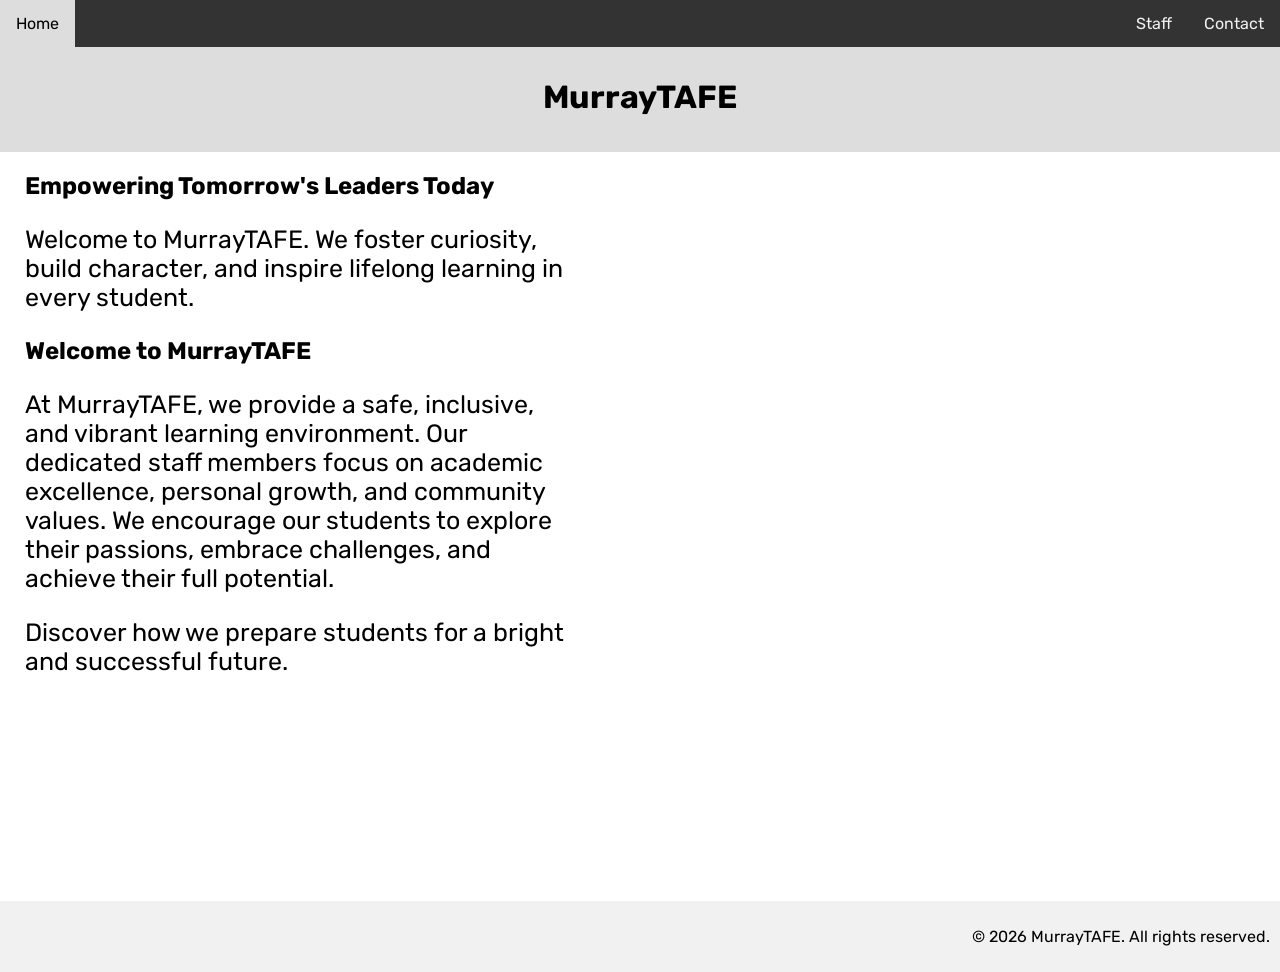
<file: index.html>
<!DOCTYPE html>
<html lang="en">
<head>
<title>MurrayTAFE</title>
<meta charset="utf-8">
<meta name="viewport" content="width=device-width, initial-scale=1">
<link rel="stylesheet" href="styles.css">
<link rel="icon" type="image/png" href="images/tafelogo.png">
</head>
<body>

  <div class="topnav">
    <a href="index.html" class="active">Home</a>
    <a href="staff.html">Staff</a>
    <a href="contact.html">Contact</a>
  </div>

  <div class="content">

    <div class="content-top">
      <h1>MurrayTAFE</h1>
      <p></p>
    </div>

  </div>  

  <div class="homepage">
    
    <div class="home-left-content">
        <h2>Empowering Tomorrow's Leaders Today</h2>
        <p>Welcome to MurrayTAFE. We foster curiosity, build character, and inspire lifelong learning in every student.</p>
        <h2>Welcome to MurrayTAFE</h2>
        <p>At MurrayTAFE, we provide a safe, inclusive, and vibrant learning environment. Our dedicated staff members focus on academic excellence, personal growth, and community values. We encourage our students to explore their passions, embrace challenges, and achieve their full potential.
        <p>Discover how we prepare students for a bright and successful future.</p> 
    </div>  

  </div>

  <footer>
    <p>&copy; 2026 MurrayTAFE. All rights reserved.</p>
  </footer>
  
</body>
</html>
</file>
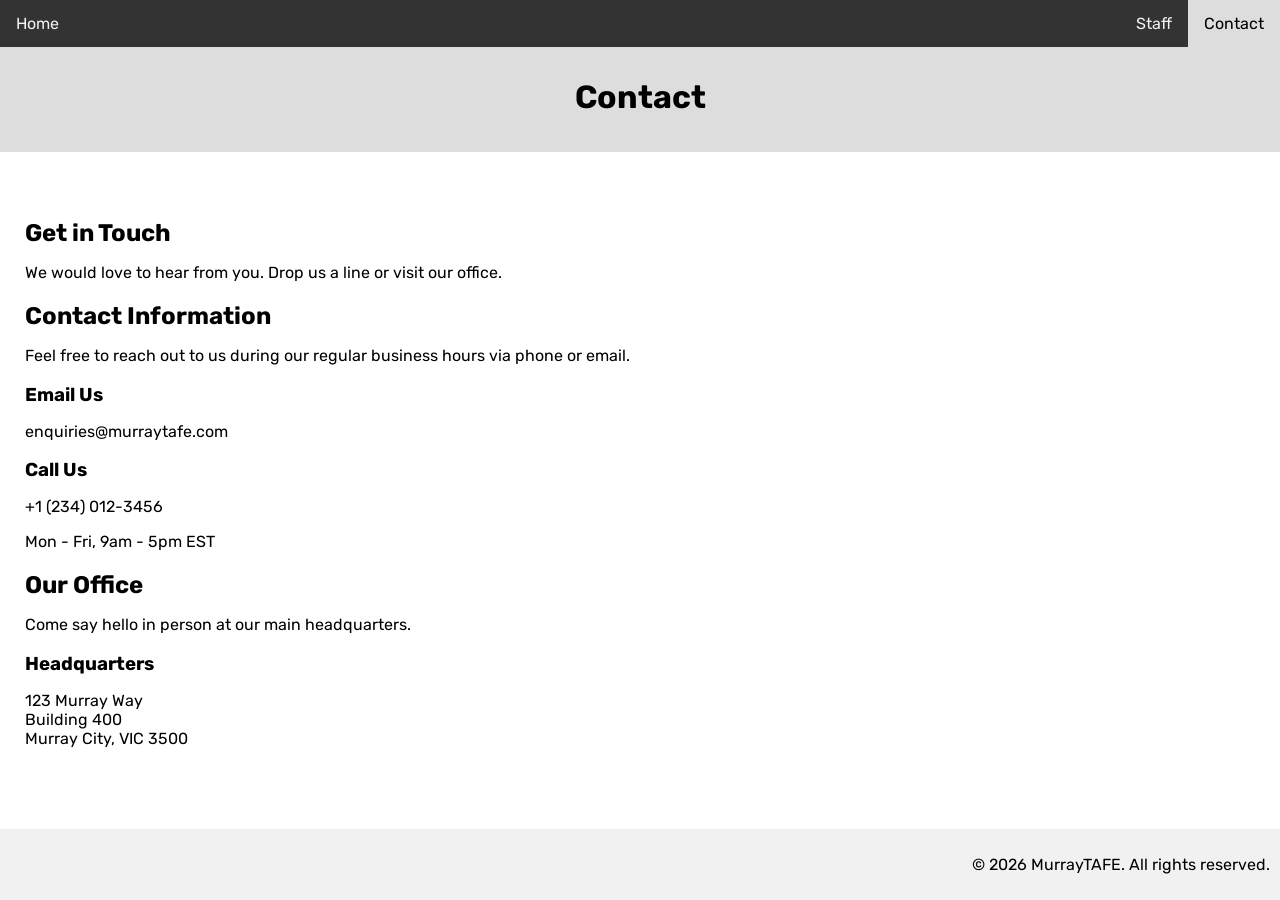
<file: contact.html>
<!DOCTYPE html>
<html lang="en">
<head>
<title>MurrayTAFE</title>
<meta charset="utf-8">
<meta name="viewport" content="width=device-width, initial-scale=1">
<link rel="stylesheet" href="styles.css">
<link rel="icon" type="image/png" href="images/tafelogo.png">
</head>
<body>

  <div class="topnav">
    <a href="index.html">Home</a>
    <a href="staff.html">Staff</a>
    <a href="contact.html" class="active">Contact</a>
  </div>

  <div class="content">

    <div class="content-top">
      <h1>Contact</h1>
      <p></p>
    </div>

  </div>
  
  <div class="contentcontact"> <!-- Using the content wrapper we built earlier -->
  
    <!-- Page Header -->
    <section class="contact-header">
      <h2>Get in Touch</h2>
      <p class="subtitle">We would love to hear from you. Drop us a line or visit our office.</p>
    </section>

    <!-- Main Contact Grid -->
    <section class="contact-grid">
      
      <!-- Left Column: Contact Info -->
      <div class="contact-info">
        <h2>Contact Information</h2>
        <p>Feel free to reach out to us during our regular business hours via phone or email.</p>
        
        <div class="info-block">
          <h3>Email Us</h3>
          <p>enquiries@murraytafe.com</p>
        </div>

        <div class="info-block">
          <h3>Call Us</h3>
          <p>+1 (234) 012-3456</p>
          <p class="caption">Mon - Fri, 9am - 5pm EST</p>
        </div>
      </div>

      <!-- Right Column: Quick Note / Office Info -->
      <div class="contact-hours">
        <h2>Our Office</h2>
        <p>Come say hello in person at our main headquarters.</p>
        
        <div class="info-block">
          <h3>Headquarters</h3>
          <p>123 Murray Way<br>Building 400<br>Murray City, VIC 3500</p>
        </div>
      </div>

    </section>
  </div>


  <footer>
    <p>&copy; 2026 MurrayTAFE. All rights reserved.</p>
  </footer>

</body>
</html>
</file>
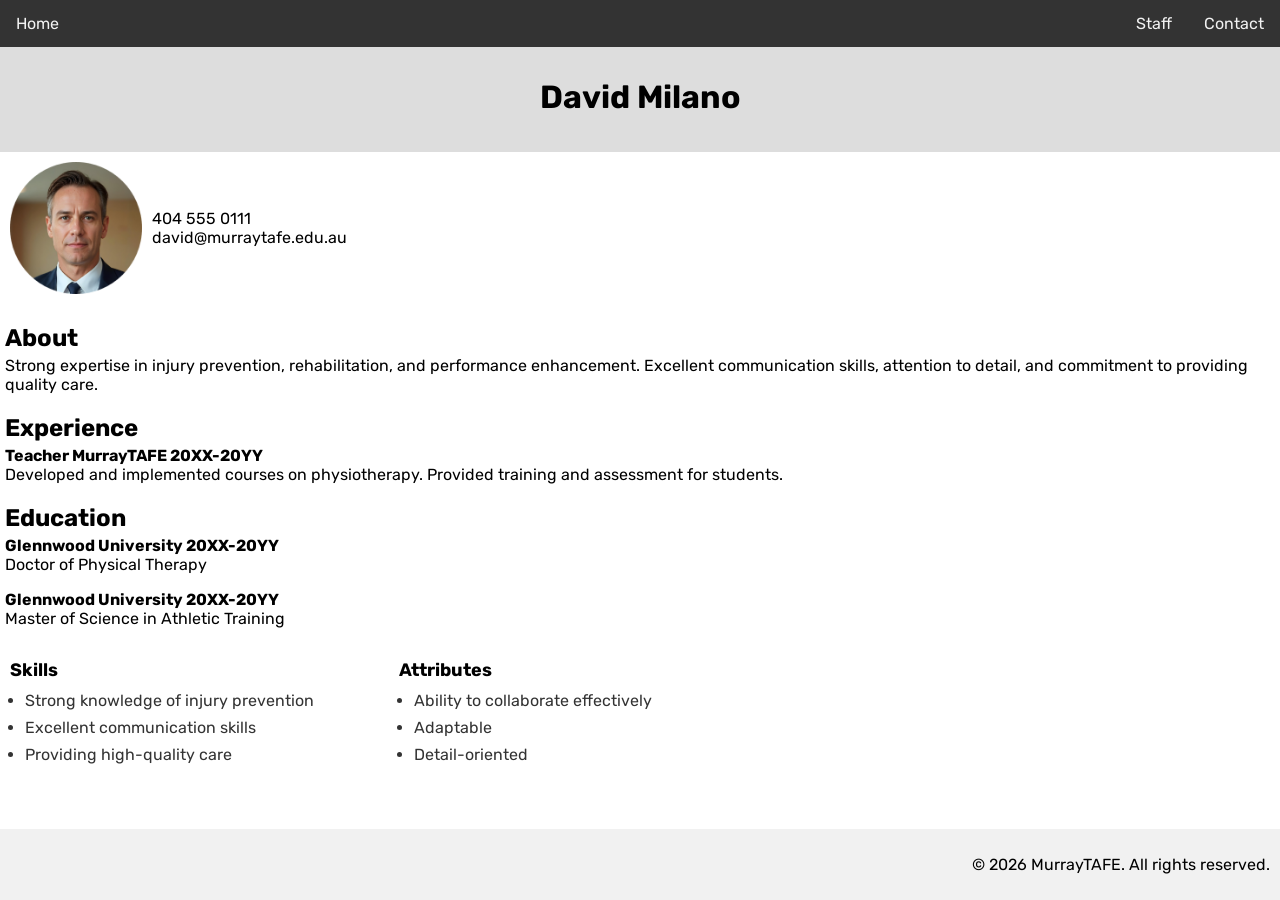
<file: david.html>
<!DOCTYPE html>
<html lang="en">
<head>
<title>MurrayTAFE</title>
<meta charset="utf-8">
<meta name="viewport" content="width=device-width, initial-scale=1">
<link rel="stylesheet" href="styles.css">
<link rel="icon" type="image/png" href="images/tafelogo.png">
</head>
<body>

  <div class="topnav">
    <a href="index.html">Home</a>
    <a href="staff.html">Staff</a>
    <a href="contact.html">Contact</a>
  </div>

  <div class="content">

    <div class="content-top">
      <h1>David Milano</h1>
    </div>

    <div class="profile-card2">
      <img src="images/david.png" alt="David Milano" class="profile-picmain">
      <p class="profile-name2">404 555 0111<br>david@murraytafe.edu.au</p>
    </div>

        <h2>About</h2>
        <p class="staffpara">Strong expertise in injury prevention, rehabilitation, and performance enhancement. Excellent communication skills, attention to detail, and commitment to providing quality care.</p>

        <h2>Experience</h2>
        <p class="staffpara"><strong>Teacher MurrayTAFE 20XX-20YY</strong><br>Developed and implemented courses on physiotherapy. Provided training and assessment for students.</p>

        <h2>Education</h2>
        <p class="staffpara"><strong>Glennwood University 20XX-20YY</strong><br>Doctor of Physical Therapy</p>
        <p class="staffpara"><strong>Glennwood University 20XX-20YY</strong><br>Master of Science in Athletic Training</p>

        <!-- Main container to align both lists side-by-side -->
        <div class="skills-attributes-container">
          
          <!-- Left List: Skills -->
          <div class="list-column">
            <h2>Skills</h2>
            <ul>
              <li>Strong knowledge of injury prevention</li>
              <li>Excellent communication skills</li>
              <li>Providing high-quality care</li>
            </ul>
          </div>

          <!-- Right List: Attributes -->
          <div class="list-column">
            <h2>Attributes</h2>
            <ul>
              <li>Ability to collaborate effectively</li>
              <li>Adaptable</li>
              <li>Detail-oriented</li>
            </ul>
          </div>
        </div>
  </div>

  <footer>
    <p>&copy; 2026 MurrayTAFE. All rights reserved.</p>
  </footer>

</body>
</html>
</file>
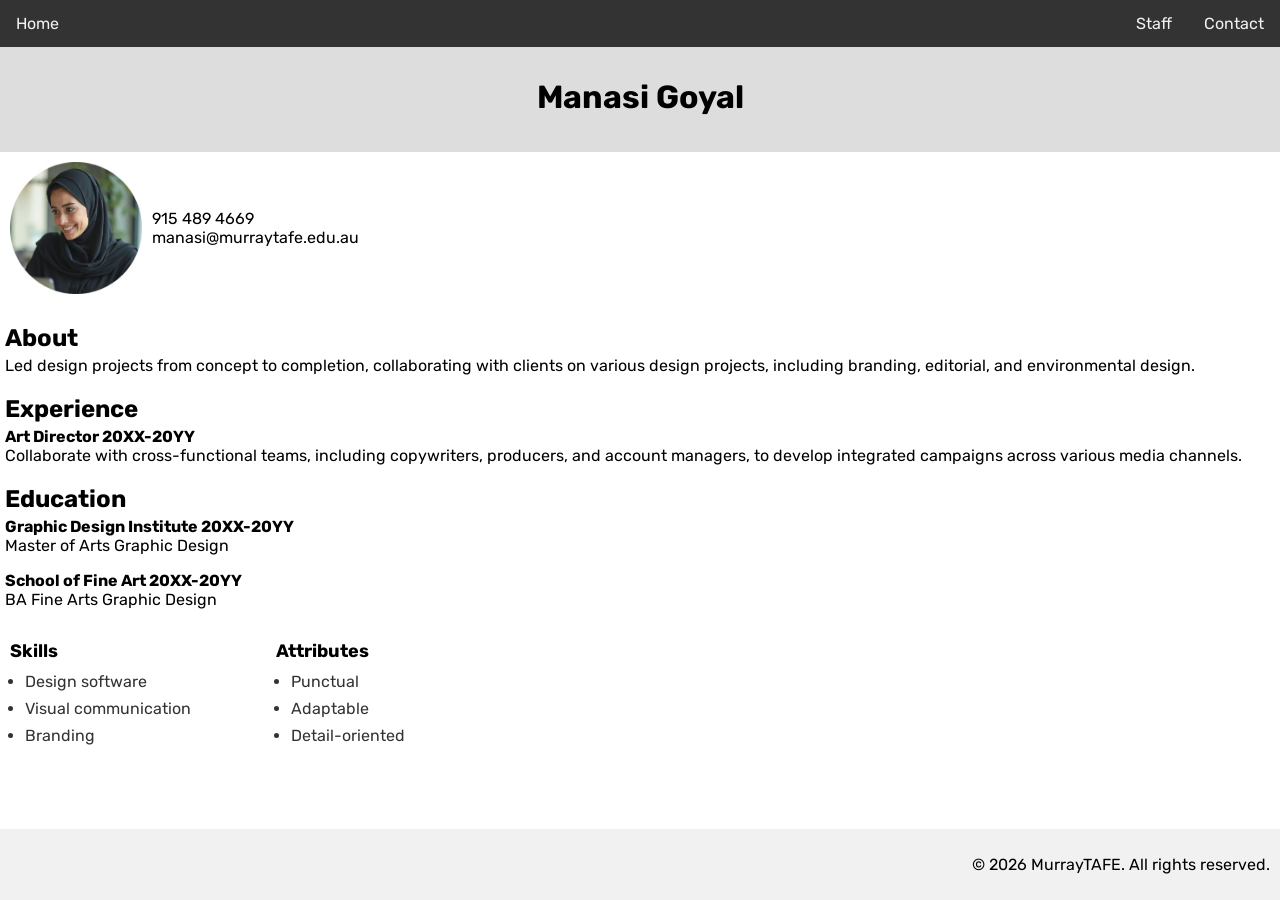
<file: manasi.html>
<!DOCTYPE html>
<html lang="en">
<head>
<title>MurrayTAFE</title>
<meta charset="utf-8">
<meta name="viewport" content="width=device-width, initial-scale=1">
<link rel="stylesheet" href="styles.css">
<link rel="icon" type="image/png" href="images/tafelogo.png">
</head>
<body>

<div class="topnav">
    <a href="index.html">Home</a>
    <a href="staff.html">Staff</a>
    <a href="contact.html">Contact</a>
  </div>

  <div class="content">

    <div class="content-top">
      <h1>Manasi Goyal</h1>
    </div>

    <div class="profile-card2">
      <img src="images/manasi.png" alt="Manasi Goyal" class="profile-picmain">
      <p class="profile-name2">915 489 4669<br>manasi@murraytafe.edu.au</p>
    </div>

        <h2>About</h2>
        <p class="staffpara">Led design projects from concept to completion, collaborating with clients on various design projects, including branding, editorial, and environmental design.</p>

        <h2>Experience</h2>
        <p class="staffpara"><strong>Art Director 20XX-20YY</strong><br>Collaborate with cross-functional teams, including copywriters, producers, and account managers, to develop integrated campaigns across various media channels.</p>

        <h2>Education</h2>
        <p class="staffpara"><strong>Graphic Design Institute 20XX-20YY</strong><br>Master of Arts Graphic Design</p>
        <p class="staffpara"><strong>School of Fine Art 20XX-20YY</strong><br>BA Fine Arts Graphic Design</p>

        <!-- Main container to align both lists side-by-side -->
        <div class="skills-attributes-container">
          
          <!-- Left List: Skills -->
          <div class="list-column">
            <h2>Skills</h2>
            <ul>
              <li>Design software</li>
              <li>Visual communication</li>
              <li>Branding</li>
            </ul>
          </div>

          <!-- Right List: Attributes -->
          <div class="list-column">
            <h2>Attributes</h2>
            <ul>
              <li>Punctual</li>
              <li>Adaptable</li>
              <li>Detail-oriented</li>
            </ul>
          </div>
        </div>
  </div>

  <footer>
    <p>&copy; 2026 MurrayTAFE. All rights reserved.</p>
  </footer>

</body>
</html>
</file>
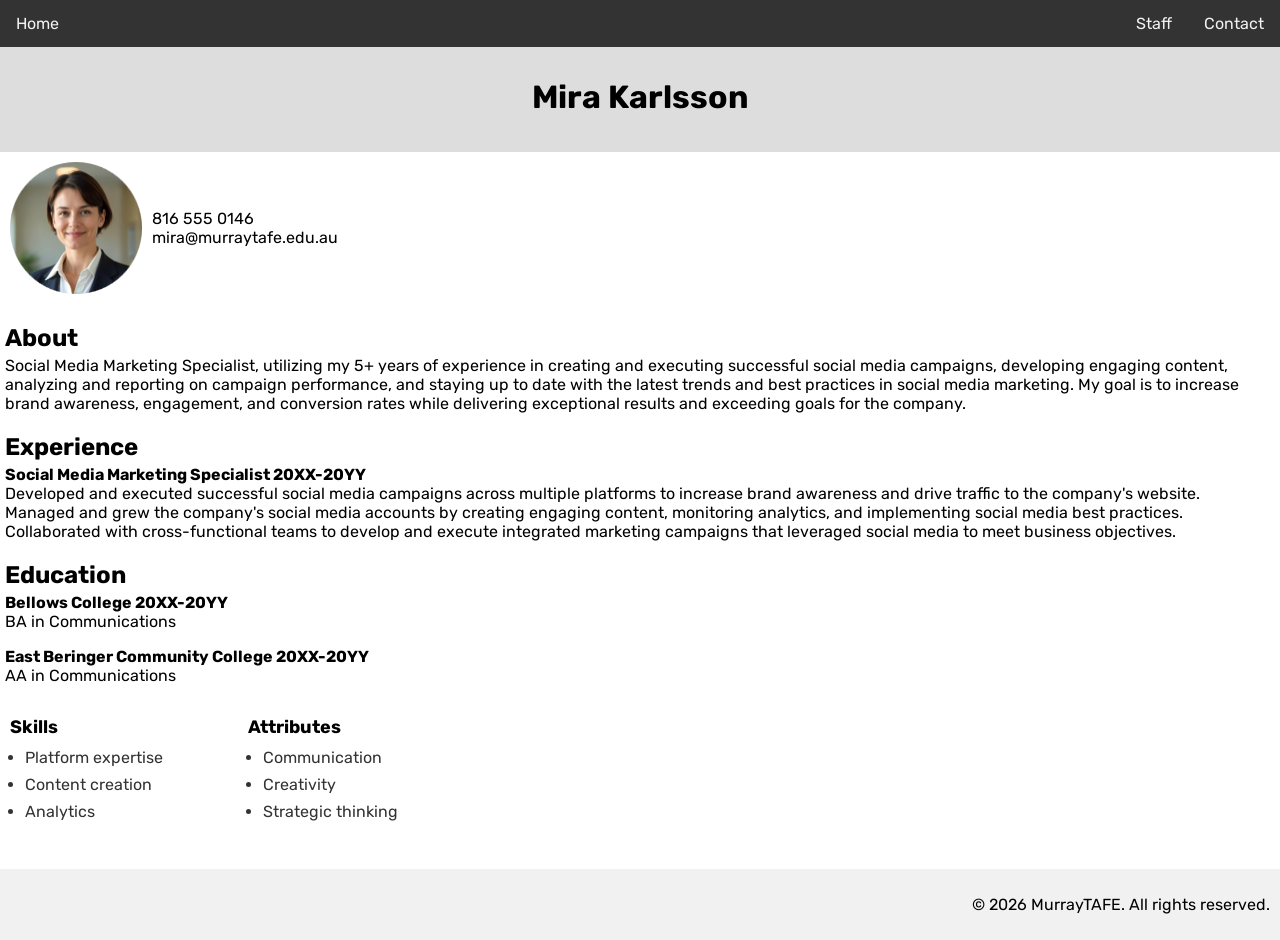
<file: mira.html>
<!DOCTYPE html>
<html lang="en">
<head>
<title>MurrayTAFE</title>
<meta charset="utf-8">
<meta name="viewport" content="width=device-width, initial-scale=1">
<link rel="stylesheet" href="styles.css">
<link rel="icon" type="image/png" href="images/tafelogo.png">
</head>
<body>

<div class="topnav">
    <a href="index.html">Home</a>
    <a href="staff.html">Staff</a>
    <a href="contact.html">Contact</a>
  </div>

  <div class="content">

    <div class="content-top">
      <h1>Mira Karlsson</h1>
    </div>

    <div class="profile-card2">
      <img src="images/mira.png" alt="Mira Karlsson" class="profile-picmain">
      <p class="profile-name2">816 555 0146<br>mira@murraytafe.edu.au</p>
    </div>

        <h2>About</h2>
        <p class="staffpara">Social Media Marketing Specialist, utilizing my 5+ years of experience in creating and executing successful social media campaigns, developing engaging content, analyzing and reporting on campaign performance, and staying up to date with the latest trends and best practices in social media marketing. My goal is to increase brand awareness, engagement, and conversion rates while delivering exceptional results and exceeding goals for the company.</p>

        <h2>Experience</h2>
        <p class="staffpara"><strong>Social Media Marketing Specialist 20XX-20YY</strong><br>Developed and executed successful social media campaigns across multiple platforms to increase brand awareness and drive traffic to the company's website. Managed and grew the company's social media accounts by creating engaging content, monitoring analytics, and implementing social media best practices. Collaborated with cross-functional teams to develop and execute integrated marketing campaigns that leveraged social media to meet business objectives.</p>

        <h2>Education</h2>
        <p class="staffpara"><strong>Bellows College 20XX-20YY</strong><br>BA in Communications</p>
        <p class="staffpara"><strong>East Beringer Community College 20XX-20YY</strong><br>AA in Communications</p>

        <!-- Main container to align both lists side-by-side -->
        <div class="skills-attributes-container">
          
          <!-- Left List: Skills -->
          <div class="list-column">
            <h2>Skills</h2>
            <ul>
              <li>Platform expertise</li>
              <li>Content creation</li>
              <li>Analytics</li>
            </ul>
          </div>

          <!-- Right List: Attributes -->
          <div class="list-column">
            <h2>Attributes</h2>
            <ul>
              <li>Communication</li>
              <li>Creativity</li>
              <li>Strategic thinking</li>
            </ul>
          </div>
        </div>
  </div>

  <footer>
    <p>&copy; 2026 MurrayTAFE. All rights reserved.</p>
  </footer>

</body>
</html>
</file>
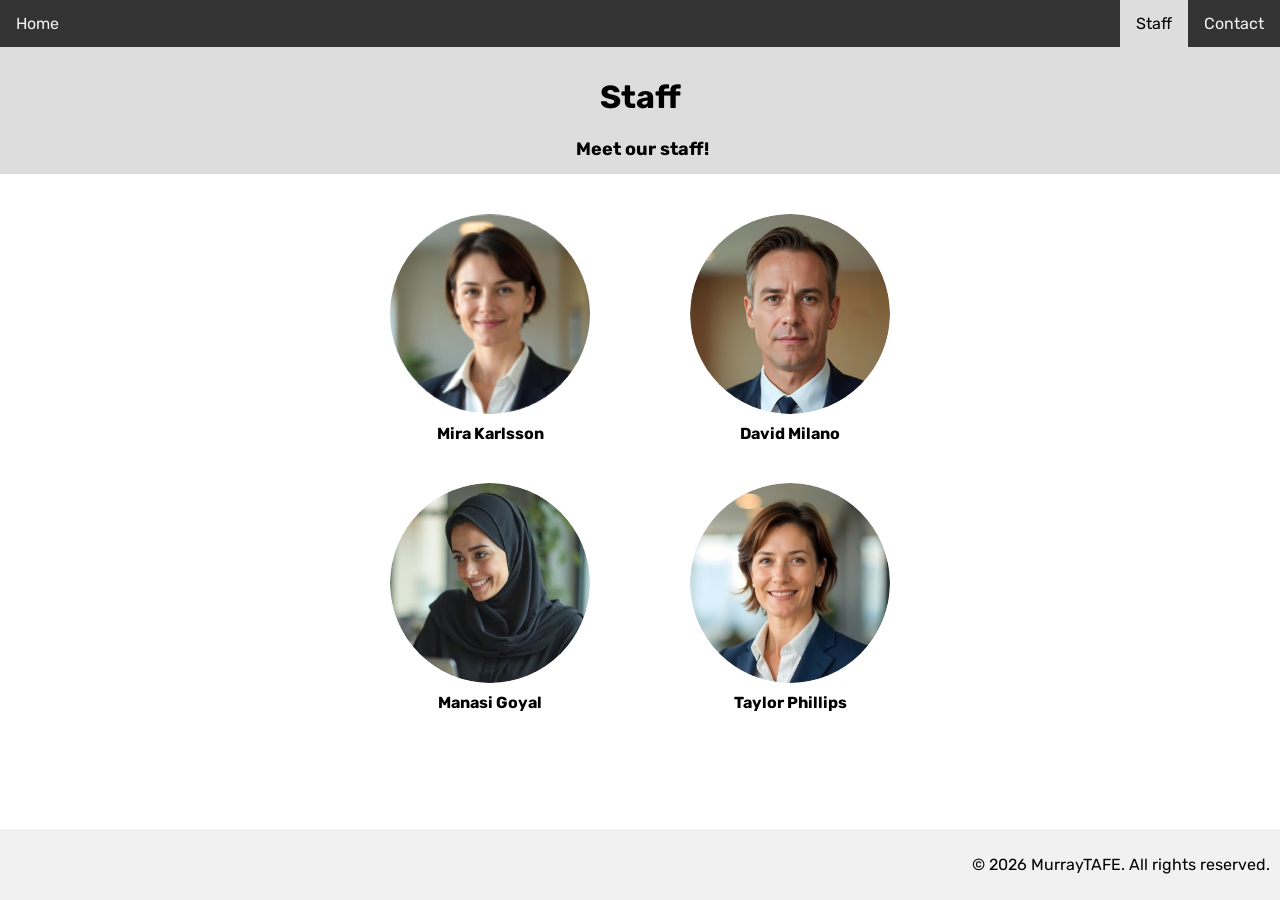
<file: staff.html>
<!DOCTYPE html>
<html lang="en">
<head>
<title>MurrayTAFE</title>
<meta charset="utf-8">
<meta name="viewport" content="width=device-width, initial-scale=1">
<link rel="stylesheet" href="styles.css">
<link rel="icon" type="image/png" href="images/tafelogo.png">
</head>
<body>



  <div class="topnav">
    <a href="index.html">Home</a>
    <a href="staff.html" class="active">Staff</a>
    <a href="contact.html">Contact</a>
  </div>

  <div class="content">

    <div class="content-top">
      <h1>Staff</h1>
      <h2 class="staff">Meet our staff!</h2>
    </div>

    <div class="profile-grid">
      <!-- Profile 1 -->
      <div class="profile-card">
        <a href="mira.html" class="profile-link">
        <img src="images/mira.png" alt="" class="profile-pic">
        <p class="profile-name">Mira Karlsson</p>
        </a> 
      </div>

      <!-- Profile 2 -->
      <div class="profile-card">
        <a href="david.html" class="profile-link">
        <img src="images/david.png" alt="" class="profile-pic">
        <p class="profile-name">David Milano</p>
        </a> 
      </div>

      <!-- Profile 3 -->
      <div class="profile-card">
        <a href="manasi.html" class="profile-link">
        <img src="images/manasi.png" alt="" class="profile-pic">
        <p class="profile-name">Manasi Goyal</p>
        </a>
      </div>

      <!-- Profile 4 -->
      <div class="profile-card">
        <a href="taylor.html" class="profile-link">
        <img src="images/taylor.png" alt="" class="profile-pic">
        <p class="profile-name">Taylor Phillips</p>
        </a> 
      </div>
    </div>

  </div>

  <footer>
    <p>&copy; 2026 MurrayTAFE. All rights reserved.</p>
  </footer>

</body>
</html>
</file>
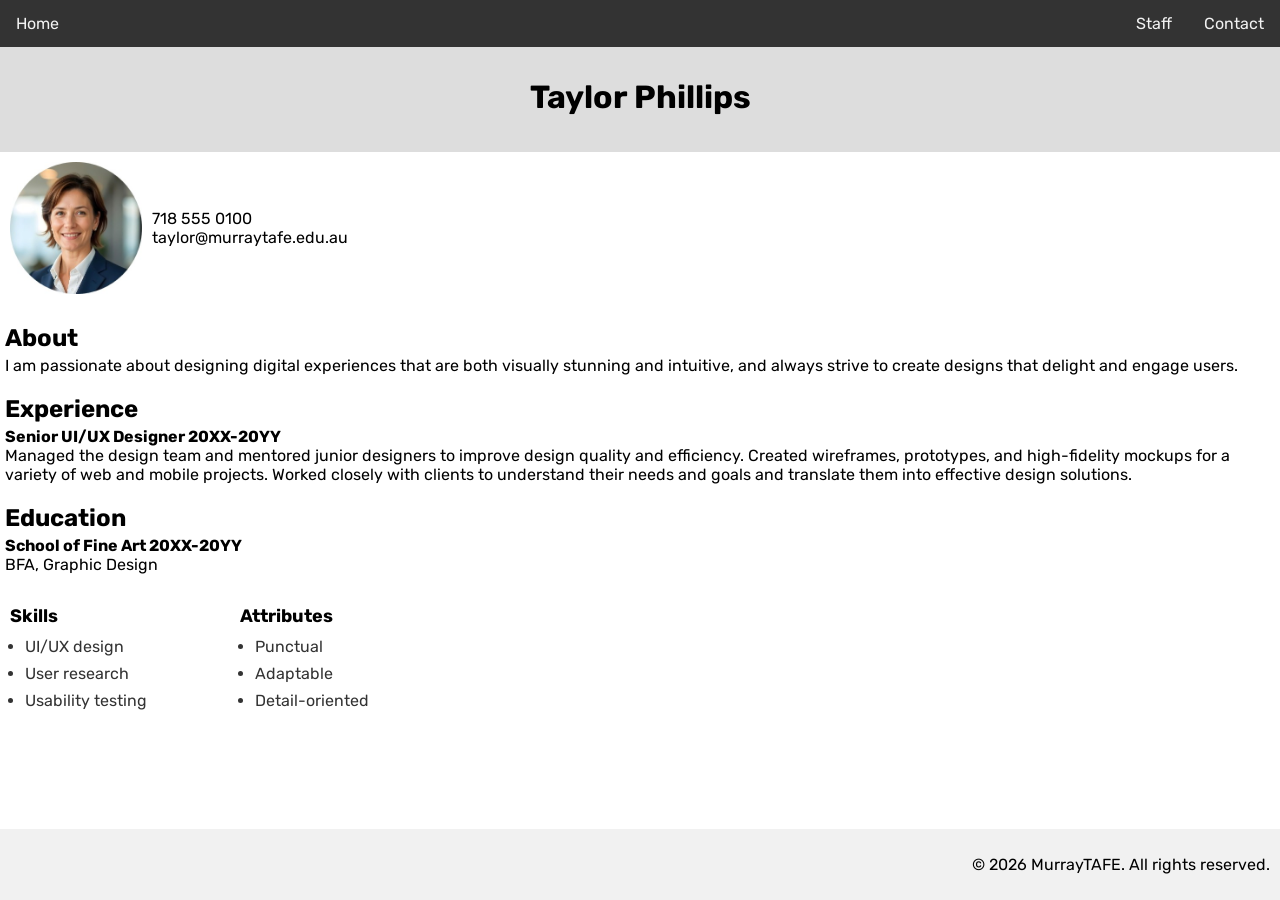
<file: taylor.html>
<!DOCTYPE html>
<html lang="en">
<head>
<title>MurrayTAFE</title>
<meta charset="utf-8">
<meta name="viewport" content="width=device-width, initial-scale=1">
<link rel="stylesheet" href="styles.css">
<link rel="icon" type="image/png" href="images/tafelogo.png">
</head>
<body>

<div class="topnav">
    <a href="index.html">Home</a>
    <a href="staff.html">Staff</a>
    <a href="contact.html">Contact</a>
  </div>

  <div class="content">

    <div class="content-top">
      <h1>Taylor Phillips</h1>
    </div>

    <div class="profile-card2">
      <img src="images/taylor.png" alt="Taylor Phillips" class="profile-picmain">
      <p class="profile-name2">718 555 0100<br>taylor@murraytafe.edu.au</p>
    </div>

        <h2>About</h2>
        <p class="staffpara">I am passionate about designing digital experiences that are both visually stunning and intuitive, and always strive to create designs that delight and engage users.</p>

        <h2>Experience</h2>
        <p class="staffpara"><strong>Senior UI/UX Designer 20XX-20YY</strong><br>Managed the design team and mentored junior designers to improve design quality and efficiency. Created wireframes, prototypes, and high-fidelity mockups for a variety of web and mobile projects. Worked closely with clients to understand their needs and goals and translate them into effective design solutions.</p>

        <h2>Education</h2>
        <p class="staffpara"><strong>School of Fine Art 20XX-20YY</strong><br>BFA, Graphic Design</p>

        <!-- Main container to align both lists side-by-side -->
        <div class="skills-attributes-container">
          
          <!-- Left List: Skills -->
          <div class="list-column">
            <h2>Skills</h2>
            <ul>
              <li>UI/UX design</li>
              <li>User research</li>
              <li>Usability testing</li>
            </ul>
          </div>

          <!-- Right List: Attributes -->
          <div class="list-column">
            <h2>Attributes</h2>
            <ul>
              <li>Punctual</li>
              <li>Adaptable</li>
              <li>Detail-oriented</li>
            </ul>
          </div>
        </div>
  </div>

  <footer>
    <p>&copy; 2026 MurrayTAFE. All rights reserved.</p>
  </footer>

</body>
</html>
</file>
<file: styles.css>
@import url('https://fonts.googleapis.com/css2?family=Rubik');
* {
  box-sizing: border-box;
  font-family: 'Rubik', sans-serif;
}

body {
  margin: 0;
  font-family: 'Rubik', sans-serif;
}

/* Center h1 "MurrayTAFE" heading */
h1 {
  text-align: center;
/*  font-size:medium;*/
}

.contact-header > h1 {
  text-align: left;
}

h2, h3 {
  margin-left: 5px;
  margin-bottom: 4px;
}

/* h2 {
 font-size:small;
}

h3 {
  font-size:smaller;
}*/

/* Style the top navigation bar */
.topnav {
  flex-wrap: wrap;
  width: 100%;
  background-color: #333;
  display: flex;
}

/* Style the topnav links */
.topnav a {
  display: block;
  color: #f2f2f2;
  text-align: center;
  padding: 14px 16px;
  text-decoration: none;
  white-space: nowrap;
}

/* Push the VERY LAST link (Home) to the right side */
.topnav a:nth-child(2) {
  margin-left: auto; 
}

/* Change color on hover */
.topnav a:hover {
  background-color: #ddd;
  color: black;
}

/* Style for the active/current page link */
.topnav a.active {
  background-color: #ddd;
  color: black;
}

/* Style the content */
.content-top {
  background-color: #ddd;
  padding: 10px;
  min-height: 105px; /* Should be removed. Only for demonstration */
}

/* Ensure the body fills the entire screen height */
html, body {
  height: 100%;
  margin: 0;
}

/* Turn the body into a flex container column */
body {
  display: flex;
  flex-direction: column;
}

/* Force the main content area to take up all available space */
.content {
  flex: 1;
}

/* Style your footer without the rigid margin-top */
footer {
  background-color: #f1f1f1;
  padding: 10px;
  display: flex;
}

footer > p {
  margin: 16px 0 16px auto; /* Explicitly sets Top: 16px, Right: 0, Bottom: 16px, Left: Auto */
  margin-left: auto;
}

/* Container holding all 4 profiles */
.profile-grid {
  display: grid;
  /* CHANGED: Swaps automatically to 1 column on small screens, drops to 2 columns if space permits */
  grid-template-columns: repeat(auto-fit, minmax(200px, 1fr)); 
  /* CHANGED: Uses a smaller fluid gap so images do not break on narrow screens */
  gap: 40px;                             
  /* CHANGED: Increased max-width slightly to cleanly fit images and gaps horizontally */
  max-width: 600px;                      
  /* CHANGED: Reduced rigid margins so content stays relative to the footer */
  margin: 40px auto;                     
  padding: 0 20px; /* Prevents edge clipping on mobile devices */
}

/* Individual card styling */
.profile-card {
  display: flex;
  flex-direction: column;                /* Stack image above text vertically */
  align-items: center;                   /* Centers the image and text horizontally */
  text-align: center;                    /* Centers text inside the paragraph tag */
}

/* Circular profile picture styling */
.profile-pic {
  width: 200px;                          
  height: 200px;                         
  /* CHANGED: Ensures your images scale down automatically on super tight mobile layouts */
  max-width: 100%;
  height: auto; 
  aspect-ratio: 1 / 1; /* Keeps the profile image perfectly square so border-radius renders a circle */
  border-radius: 50%;                    
  object-fit: cover;                     
  margin-bottom: 10px;                   
}

/* Profile text typography */
.profile-name {
  font-family: inherit;
  font-size: 16px;
  font-weight: bold;
  margin: 0;                             /* Removes default paragraph margins */
}

.profile-card2 {
  display: flex;
  flex-direction: row;       /* Forces picture and text side-by-side */
  align-items: center;       /* Centers the text vertically next to the picture */
}

.profile-picmain {
  margin: 10px;
  width: 132px;
  height: 132px;
}

/* This affects ONLY the paragraph with our new class */
.staff {
  color: black;
  font-size: 18px;
  font-weight: bold;
  text-align: center;
}

.staffpara {
  margin-left: 5px;
  margin-right: 10px;
  margin-top: 0px;
}

.profile-link {
  text-decoration: none;  /* Removes the underline */
  color: inherit;         /* Keeps your original text colour */
  display: flex;
  flex-direction: column; /* Keeps the image stacked directly above the name */
  align-items: center;    /* Keeps everything centered */
}

/* Optional: Makes the cursor turn into a pointer finger when hovering */
.profile-link:hover {
  cursor: pointer;
}

/* Parent container holding both columns */
.skills-attributes-container {
  display: flex;
  flex-direction: row;        /* Places the two lists side-by-side */
  justify-content: left;    /* Centers the lists horizontally on the page */
  gap: 80px;                  /* Adds space between the Skills and Attributes columns */
  
  /* Spacing to position it perfectly at the bottom */
  margin-top: 0px;           /* Pushes it down away from your last text content */
  margin-bottom: 40px;        /* Adds a gap before the footer starts */
  margin-left: 5px;
  font-family: inherit;       /* Inherits your project font */
}

/* Individual column styling */
.list-column {
  min-width: 150px;           /* Gives each column a stable base width */
}

/* Heading styles for Skills and Attributes */
.list-column h2 {
  font-size: 18px;
  font-weight: bold;
  margin-bottom: 10px;        /* Spacing between the title and the list points */
  text-align: left;           /* Aligns the heading with the bullet points */
}

/* The actual bulleted lists */
.list-column ul {
  margin: 0;
  padding-left: 20px;         /* Creates room for the default bullet points */
  text-align: left;           /* Ensures text flows nicely to the right of bullets */
}

/* Spacing out the list items */
.list-column li {
  font-size: 16px;
  margin-bottom: 8px;         /* Adds breathing room between each item */
  color: #333;
}

.contact-info > h1 {
  text-align: left;
}

.contact-hours > h1 {
text-align: left;
}

.contentcontact {
  margin-left: 20px;
  margin-bottom: 65px;
}

.contentcontact p {
  margin-left: 5px;
}

.homepage {
  display: flex;
  flex-direction: row;       /* Forces picture and text side-by-side */
  align-items: center;
  margin-left: 20px;
  margin-bottom: 200px;
  margin-right: 700px;
  column-gap: 200px;
}

.homepage p {
  font-size: 25px;
  margin-left: 5px;
}
</file>
